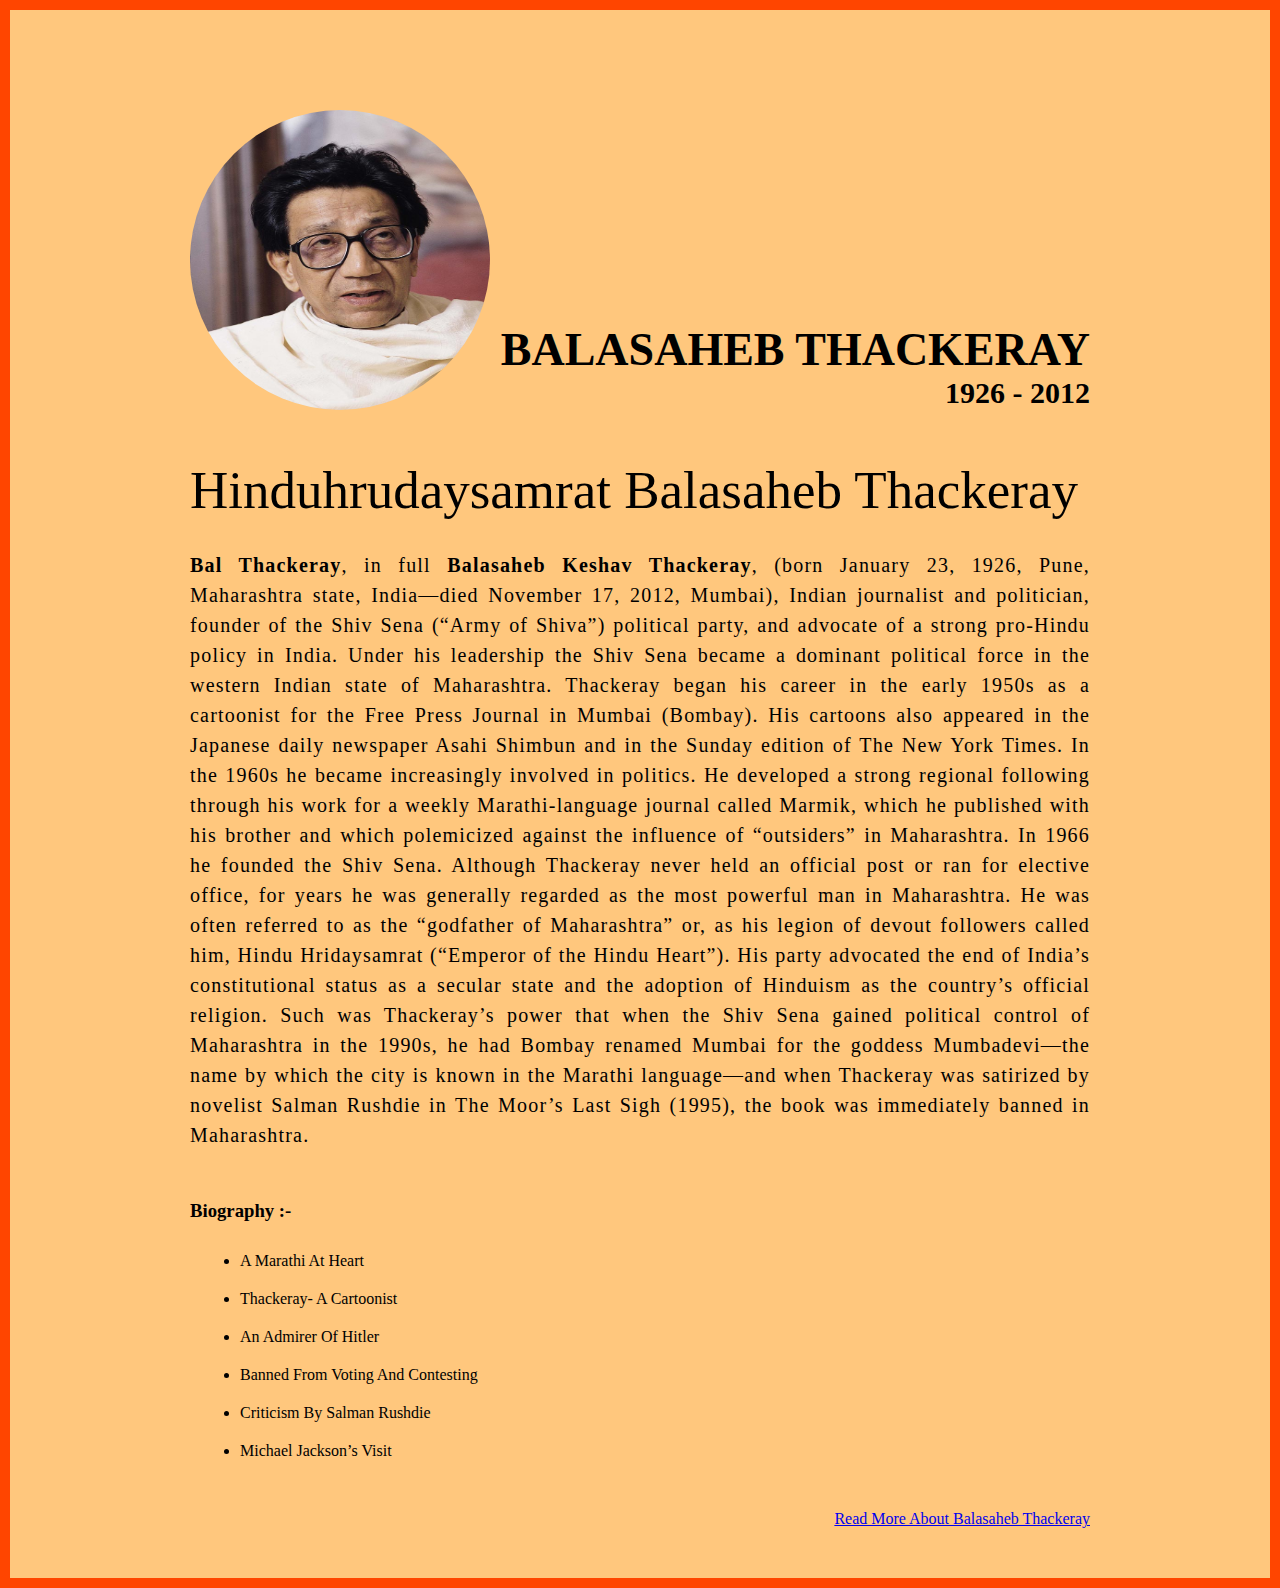
<file: Project 1/index.html>
<!DOCTYPE html>
<html lang="en">
<head>
    <meta charset="UTF-8">
    <meta http-equiv="X-UA-Compatible" content="IE=edge">
    <meta name="viewport" content="width=device-width, initial-scale=1.0">
    <title>The Tribute Website || Hinduhrudaysamrat Balasaheb Thackeray </title>
    <link rel="stylesheet" href="style.css">
</head>
<body>
    <div class="container">
        <div class="content">
            <section class="top_section">
                <div class="image_container">
                    <img src="Images/img.jpeg" alt="balasaheb">
                </div>
                <div>
                    <h1>Balasaheb Thackeray</h1>
                    <h4>1926 - 2012</h4>
                </div>
            </section>
            <section class="about_section">
                <h2>Hinduhrudaysamrat Balasaheb Thackeray</h2>
                <p><b>Bal Thackeray</b>, in full <b>Balasaheb Keshav Thackeray</b>, (born January 23, 1926, Pune, Maharashtra state, India—died November 17, 2012, Mumbai), Indian journalist and politician, founder of the Shiv Sena (“Army of Shiva”) political party, and advocate of a strong pro-Hindu policy in India. Under his leadership the Shiv Sena became a dominant political force in the western Indian state of Maharashtra. Thackeray began his career in the early 1950s as a cartoonist for the Free Press Journal in Mumbai (Bombay). His cartoons also appeared in the Japanese daily newspaper Asahi Shimbun and in the Sunday edition of The New York Times. In the 1960s he became increasingly involved in politics. He developed a strong regional following through his work for a weekly Marathi-language journal called Marmik, which he published with his brother and which polemicized against the influence of “outsiders” in Maharashtra. In 1966 he founded the Shiv Sena. Although Thackeray never held an official post or ran for elective office, for years he was generally regarded as the most powerful man in Maharashtra. He was often referred to as the “godfather of Maharashtra” or, as his legion of devout followers called him, Hindu Hridaysamrat (“Emperor of the Hindu Heart”). His party advocated the end of India’s constitutional status as a secular state and the adoption of Hinduism as the country’s official religion. Such was Thackeray’s power that when the Shiv Sena gained political control of Maharashtra in the 1990s, he had Bombay renamed Mumbai for the goddess Mumbadevi—the name by which the city is known in the Marathi language—and when Thackeray was satirized by novelist Salman Rushdie in The Moor’s Last Sigh (1995), the book was immediately banned in Maharashtra.</p>
            </section>
            <section class="biography_section">
                <h3>Biography :-</h3>
                <ul>
                    <li>A Marathi At Heart</li>
                    <li>Thackeray- A Cartoonist</li>
                    <li>An Admirer Of Hitler</li>
                    <li>Banned From Voting And Contesting</li>
                    <li>Criticism By Salman Rushdie</li>
                    <li>Michael Jackson’s Visit</li>
                </ul>
            </section>
            <footer>
                <p><a href="https://en.wikipedia.org/wiki/Bal_Thackeray#:~:text=Bal%20Keshav%20Thackeray%20%28also%20known%20as%20Balasaheb%20Thackeray%3B,active%20mainly%20in%20the%20state%20of%20Maharashtra%20.">Read More About Balasaheb Thackeray</a></p>
            </footer>
        </div>
    </div>
    
</body>
</html>
</file>
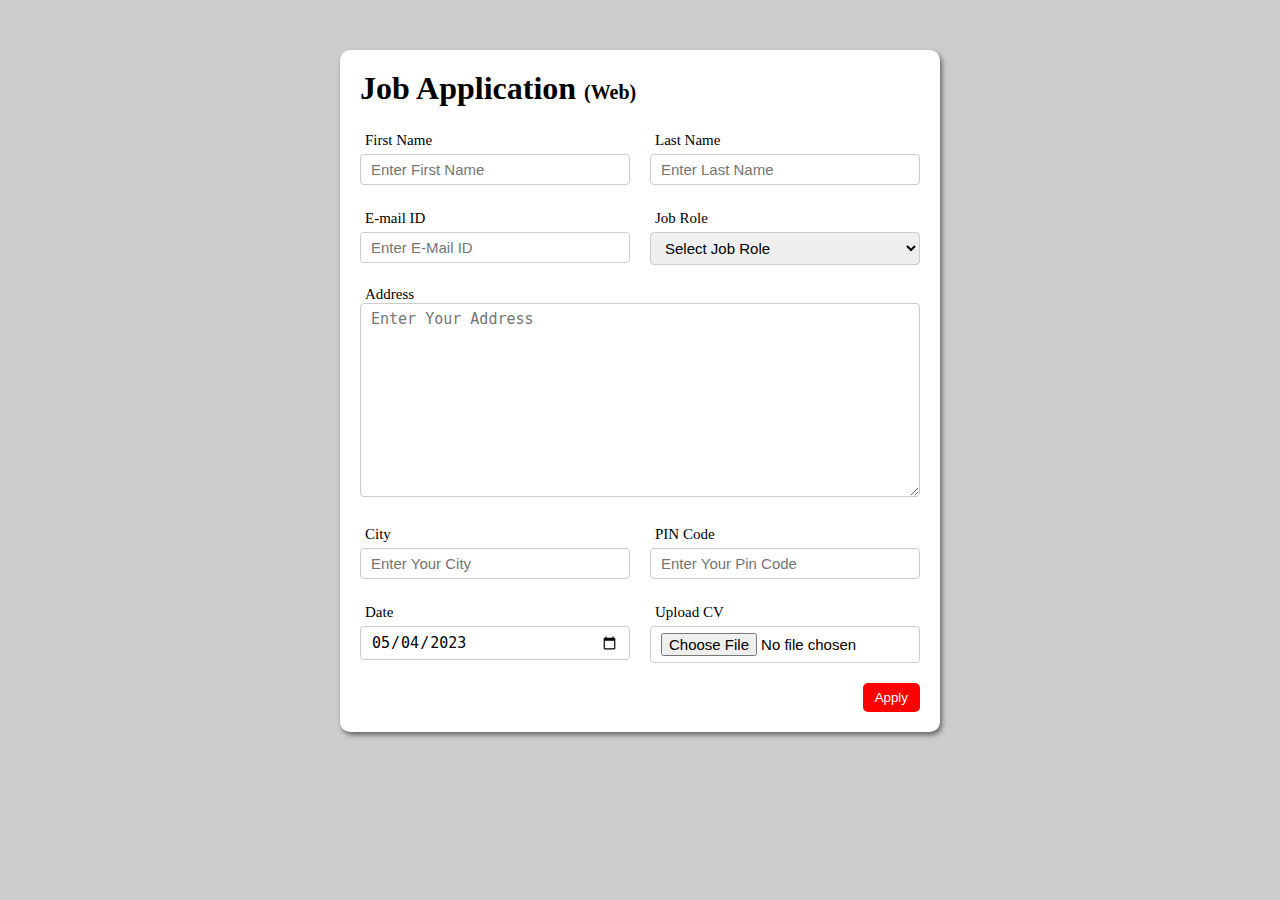
<file: Project 2/index.html>
<!DOCTYPE html>
<html lang="en">

<head>
    <meta charset="UTF-8">
    <meta http-equiv="X-UA-Compatible" content="IE=edge">
    <meta name="viewport" content="width=device-width, initial-scale=1.0">
    <title>Job Application</title>
    <link rel="stylesheet" href="style.css">
</head>

<body>
    <div class="container">
        <div class="apply_box">
            <h1>Job Application <span id="title_small">(Web)</span></h1>
            <form action="">
                <div class="form_container">
                    <div class="form_control">
                        <label for="first_name">First Name</label>
                        <input id="first_name" name="first_name" placeholder="Enter First Name" </input>
                    </div>

                    <div class="form_control">
                        <label for="last_name">Last Name</label>
                        <input id="last_name" name="last_name" placeholder="Enter Last Name" </input>
                    </div>

                    <div class="form_control">
                        <label for="email">E-mail ID</label>
                        <input type="email" id="email" name="email" placeholder="Enter E-Mail ID" </input>
                    </div>

                    <div class="form_control">
                        <label for="job_role">Job Role</label>
                        <select id="job_role" name="job_role">
                            <option value="">Select Job Role</option>
                            <option value="frontend">Front End Developer</option>
                            <option value="backend">Back End Developer</option>
                            <option value="fullstack">Full Stack Developer</option>
                            <option value="ui_ux">UI UX Developer</option>
                        </select>
                    </div>

                    <div class="textarea_control">
                        <label for="address">Address</label>
                        <textarea name="address" id="address" cols="30" rows="10"
                            placeholder="Enter Your Address"></textarea>
                    </div>

                    <div class="form_control">
                        <label for="city">City</label>
                        <input type="text" id="city" name="city" placeholder="Enter Your City" </input>
                    </div>

                    <div class="form_control">
                        <label for="pin_code">PIN Code</label>
                        <input type="number" id="pin_code" name="pin_code" placeholder="Enter Your Pin Code" </input>
                    </div>

                    <div class="form_control">
                        <label for="date">Date</label>
                        <input value="2023-05-04" type="date" id="date" name="date" </input>
                    </div>

                    <div class="form_control">
                        <label for="upload">Upload CV</label>
                        <input type="file" id="upload" name="upload" </input>
                    </div>

                </div>

                <div class="button_container">
                    <button type="submit">Apply</button>
                </div>
            </form>
        </div>
    </div>
</body>

</html>
</file>
<file: Project 1/style.css>
*{
    padding: 0;
    margin: 0;
    box-sizing: border-box;  
}
.container{
    background-color: rgb(255, 199, 125);
    min-height: 100vh;
    border: 10px solid orangered;
}

.content{
    max-width: 900px;
    margin: 0 auto;
}

.top_section{
    margin-top: 100px;
    display: flex;
    justify-content: space-between;
    align-items: flex-end;
}

.top_section h1{
    font-size: 46px;
    font-weight: bold;
    color: black;
    text-transform: uppercase;
}

.top_section h4{
    font-size: 30px;
    text-align: end;
}

.image_container{
    border-radius: 50%;
    overflow: hidden;
}

.image_container, img{

    width: 300px;
    height: 300px;
}

.about_section{
    margin-top: 50px;
}

.about_section h2{
    font-size: 53px;
    font-weight: 400;
    margin-bottom: 30px;
}

.about_section p{
    font-size: 20px;
    line-height: 30px;
    letter-spacing: 1.2px;
    text-align: justify;
}

.biography_section{
    margin: 50px 0;
}

.biography_section h3{
    margin-bottom: 30px;
}

.biography_section ul{
    margin-left: 50px;
}
.biography_section ul li{
    margin-bottom: 20px;
}

footer{
    margin: 50px 0;
}

footer p{
    text-align: end;
}
</file>
<file: Project 2/style.css>
*{
    margin: 0;
    padding: 0;
    box-sizing: border-box;
}
body{
    background-color: #ccc;
}
.container{
    max-width: 900px;
    margin: 0px auto;
}

.apply_box{
    max-width: 600px;
    padding: 20px;
    background-color: white;
    margin: 0 auto;
    margin-top: 50px;
    box-shadow: 2px 3px 5px rgba(1, 1, 1, 0.5);
    border-radius: 10px;
}
#title_small{
    font-size: 20px;
}
.form_container{
    margin-top: 20px;
    display: grid;
    grid-template-columns: repeat(auto-fit, minmax(200px, 1fr));
    gap: 20px;
}

.form_control{
    display: flex;
    flex-direction: column;
}

label{
    font-size: 15px;
    margin: 5px;
}

input, select, textarea{
    padding: 6px 10px;
    border: 1px solid #ccc;
    border-radius: 4px;
    font-size: 15px;
}
input:focus{
    outline-color: red;
}

.button_container{
    display: flex;
    justify-content: flex-end;
    margin-top: 20px;
}

button{
    background-color: red;
    border: solid transparent 2px;
    padding: 5px 10px;
    border-radius: 5px;
    color: white;
    transition: 0.3s ease-in;

}

button:hover{
    background-color: #ccc;
    border: 2px solid red;
    color: black;
    transition: 0.3s ease-out;
    cursor: pointer;
}
.textarea_control{
    grid-column: 1/ span 2;
}
.textarea_control textarea{
    width: 100%;
}

@media (max-width:460px){
    .textarea_control{
        grid-column: 1/ span 1;
    }
}
</file>
